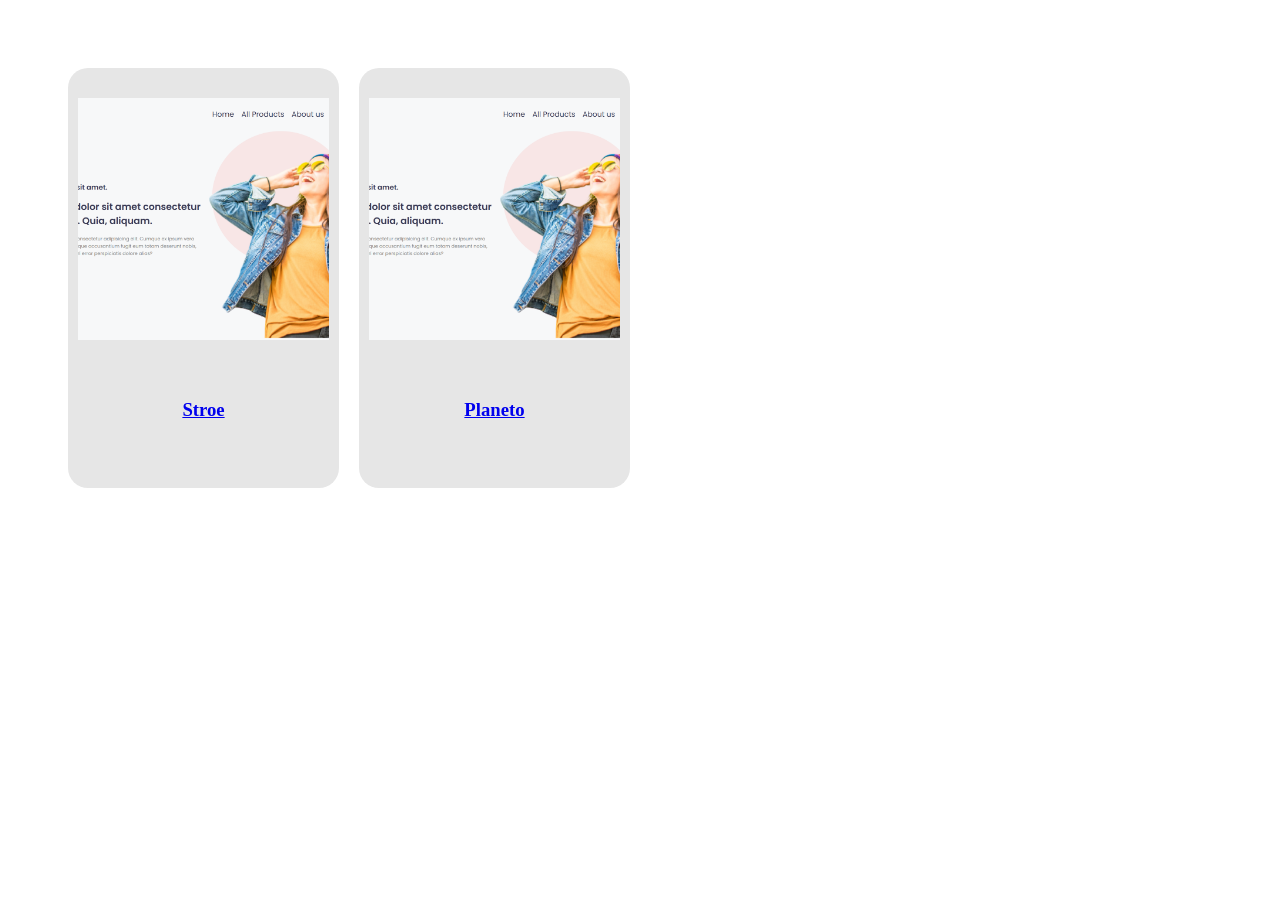
<file: index.html>
<!doctype html>
<html lang="en">
  <head>
    <meta charset="UTF-8" />
    <meta name="viewport" content="width=device-width, initial-scale=1.0" />
    <link rel="stylesheet" href="style.css" />
    <title>Ui web Tempelate</title>
  </head>
  <body>
    <div class="container">
      <a href="store/index.html " class="card" target="_blank">
        <img class="grow6" src="store/img/final.png" alt="store" />
        <h3 class="grow1">Stroe</h3>
      </a>
      <a href="planet/index.html " class="card" target="_blank">
        <img class="grow6" src="store/img/final.png" alt="Planeto" />
        <h3 class="grow1">Planeto</h3>
      </a>
    </div>
  </body>
</html>
</file>
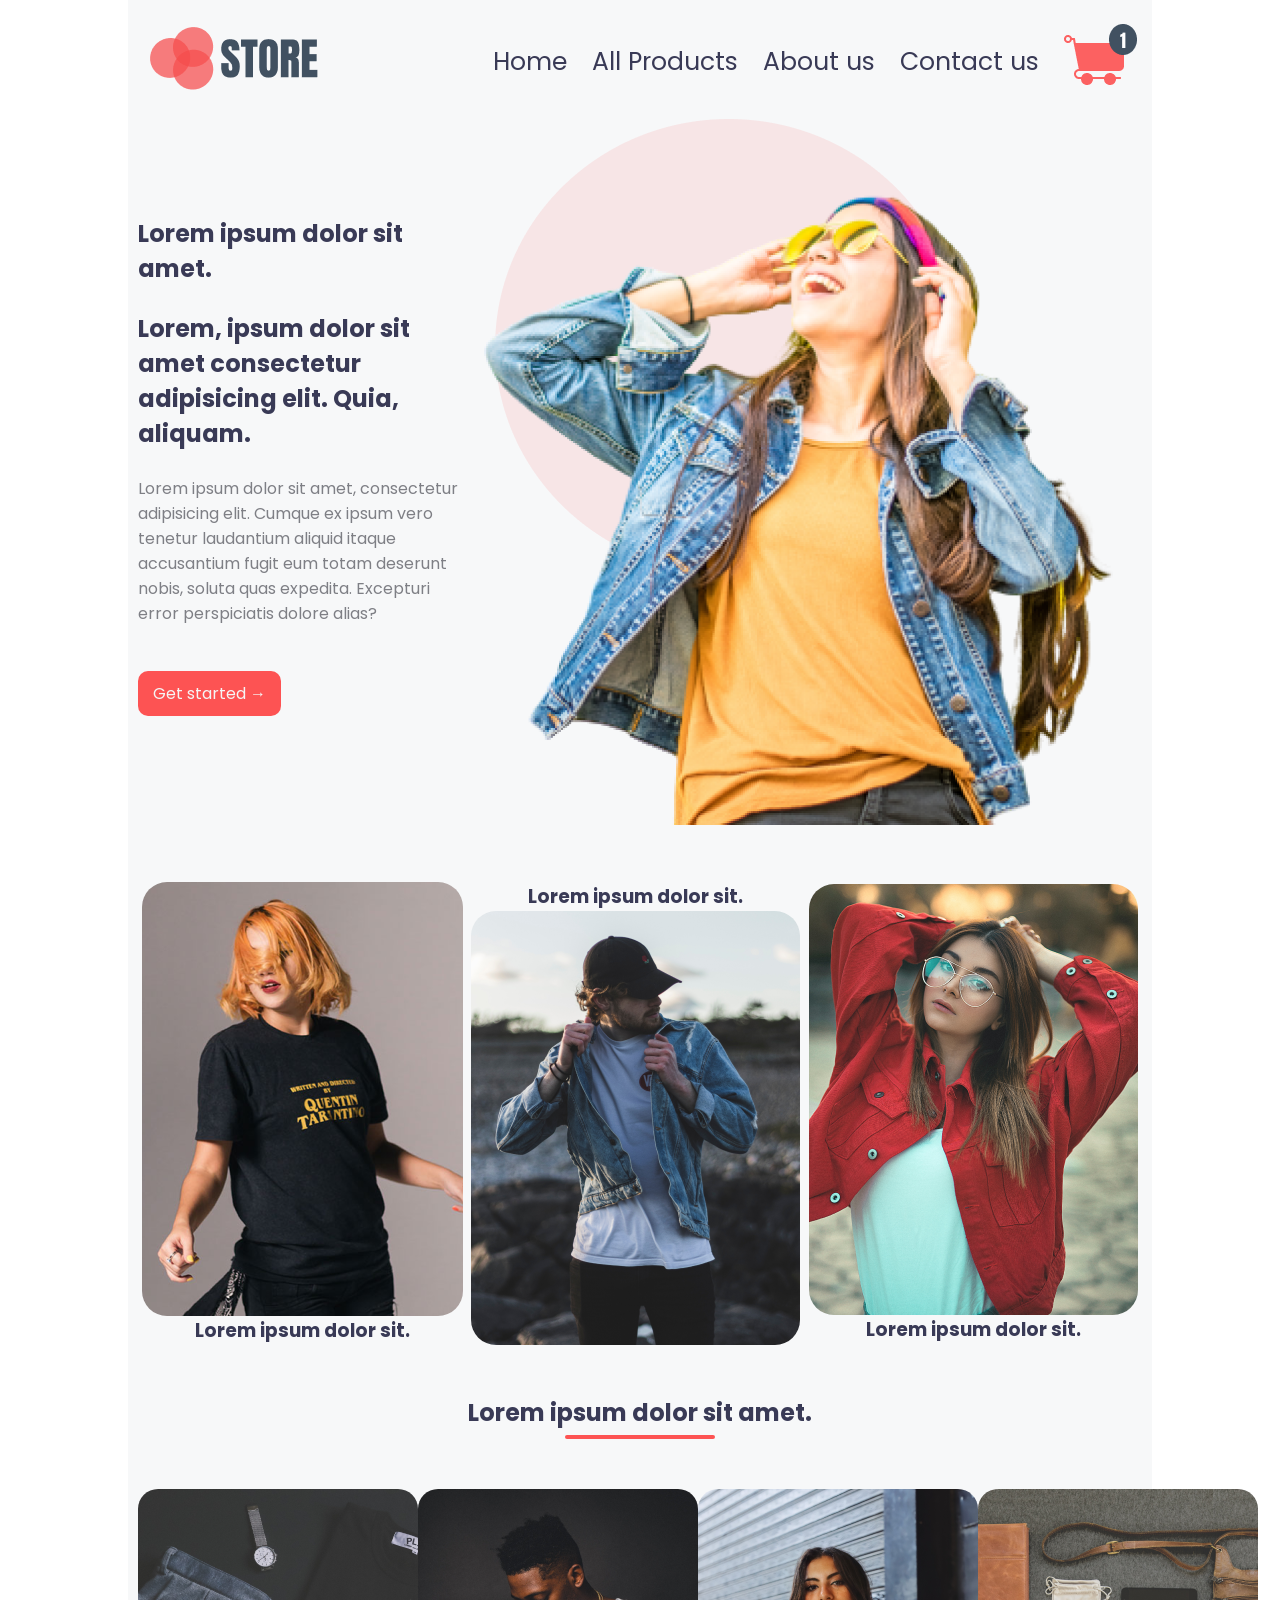
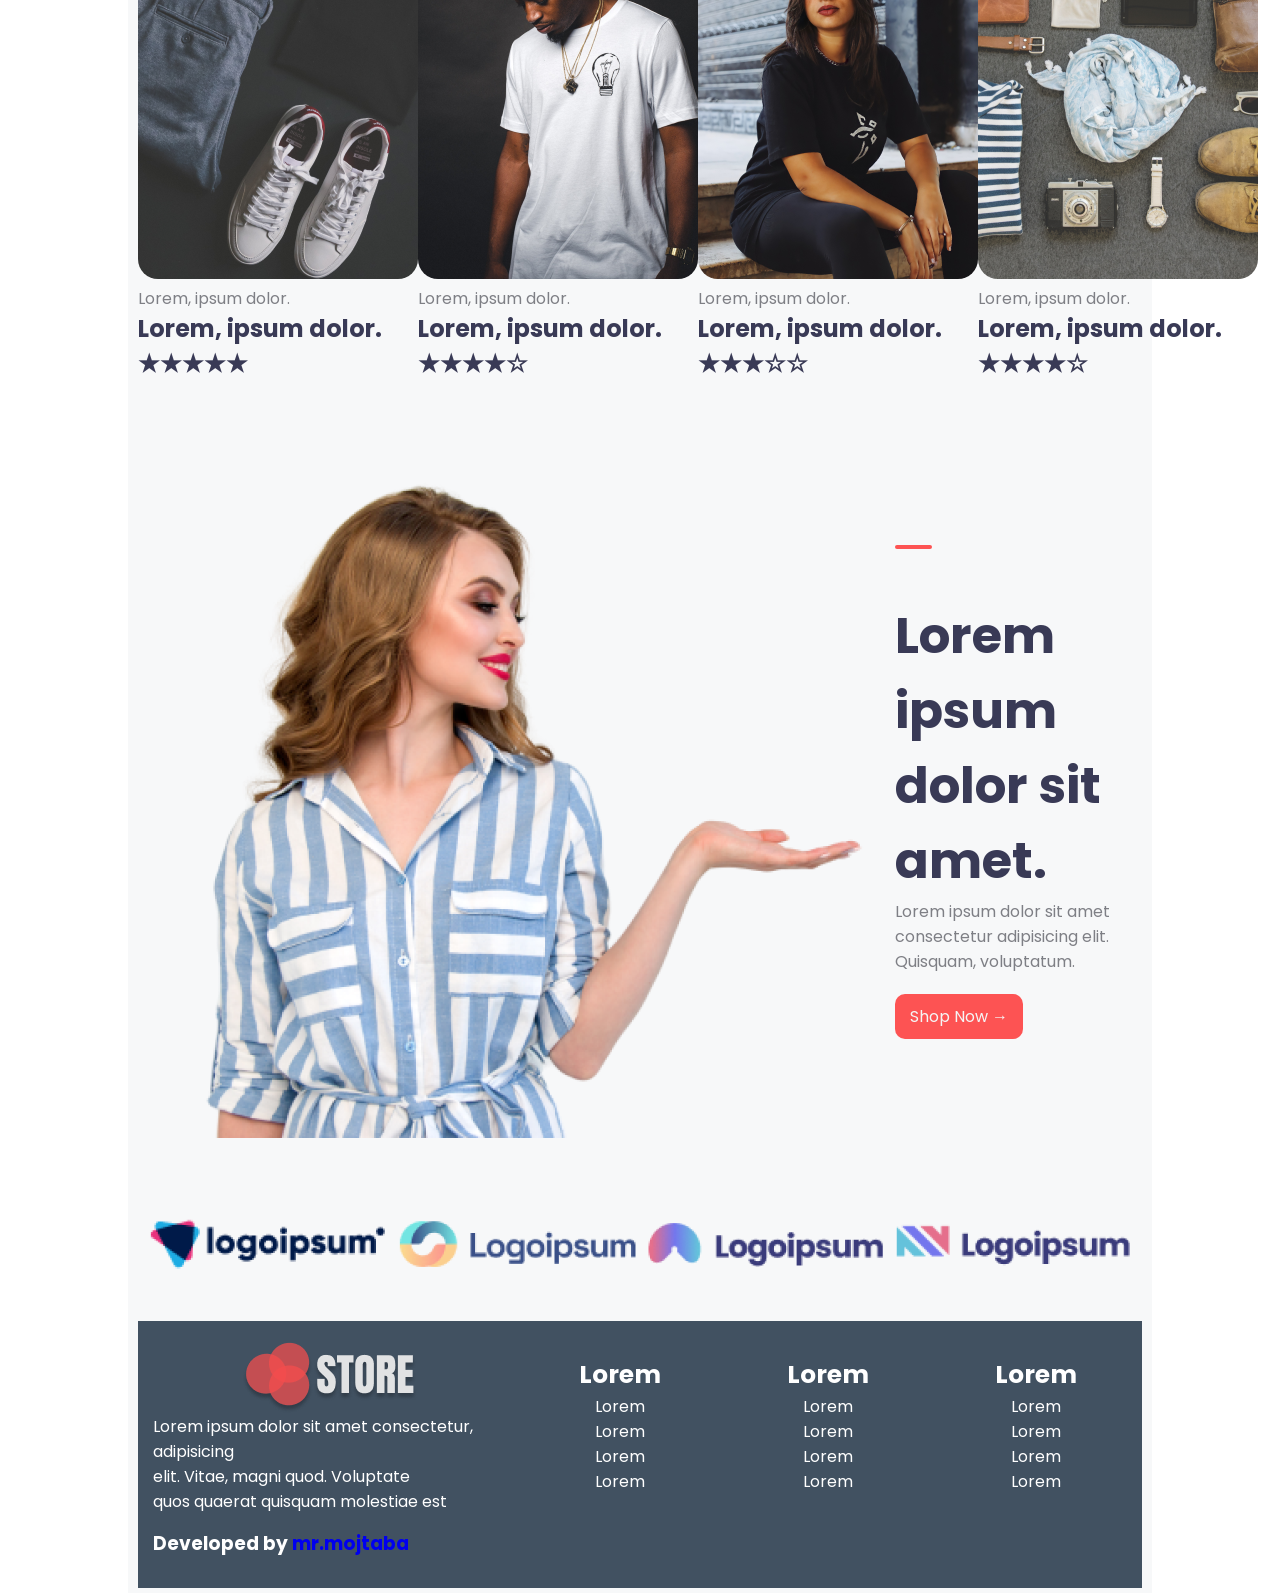
<file: store/index.html>
<!doctype html>
<html lang="en">
  <head>
    <meta charset="UTF-8" />
    <meta http-equiv="X-UA-Compatible" content="IE=edge" />
    <meta name="viewport" content="width=device-width, initial-scale=1.0" />
    <title>Store</title>
    <link rel="stylesheet" href="style.css" />
    <link rel="stylesheet" href="./style.css" />
  </head>
  <body>
    <div class="container">
      <!-- ==== Header Section === -->
      <header class="header">
        <nav class="navbar">
          <div class="brand">
            <a href="#"><img src="img/logo.png" alt="" /></a>
          </div>
          <ul class="navlinks">
            <li><a href="#">Home</a></li>
            <li><a href="#">All Products</a></li>
            <li><a href="#">About us</a></li>
            <li><a href="#">Contact us</a></li>
            <li>
              <a href="#"><img src="img/cart.png" alt="" /></a>
            </li>
          </ul>
        </nav>
      </header>

      <!-- ==== banner  Section ==== -->

      <section class="banner">
        <div class="banner_details">
          <h2>Lorem ipsum dolor sit amet.</h2>
          <h1>
            Lorem, ipsum dolor sit amet consectetur adipisicing elit. Quia,
            aliquam.
          </h1>
          <p>
            Lorem ipsum dolor sit amet, consectetur adipisicing elit. Cumque ex
            ipsum vero tenetur laudantium aliquid itaque accusantium fugit eum
            totam deserunt nobis, soluta quas expedita. Excepturi error
            perspiciatis dolore alias?
          </p>

          <button class="ctn">Get started &#8594;</button>
        </div>
        <div class="banner_pic">
          <img src="./img/main.png" alt="" />
        </div>
      </section>

      <!-- ==== Category  Section ==== -->
      <section class="category">
        <div class="fcategory">
          <img src="./img/fashion-1.png" alt="" />
          <h3>Lorem ipsum dolor sit.</h3>
        </div>

        <div class="scategory">
          <h3>Lorem ipsum dolor sit.</h3>
          <img src="./img/fashion-2.png" alt="" />
        </div>

        <div class="fcategory">
          <img src="./img/fashion-3.png" alt="" />
          <h3>Lorem ipsum dolor sit.</h3>
        </div>
      </section>

      <section class="featured-products">
        <div class="featured-products-header">
          <h2>Lorem ipsum dolor sit amet.</h2>
          <div class="red-line"></div>
        </div>

        <div class="featured-products-content">
          <div class="featured-products-content-item">
            <img src="./img/product-1.png" alt="" />
            <p>Lorem, ipsum dolor.</p>
            <h2>Lorem, ipsum dolor.</h2>
            <h2>&#9733;&#9733;&#9733;&#9733;&#9733;</h2>
          </div>

          <div class="featured-products-content-item">
            <img src="./img/product-2.png" alt="" />
            <p>Lorem, ipsum dolor.</p>
            <h2>Lorem, ipsum dolor.</h2>
            <h2>&#9733;&#9733;&#9733;&#9733;&#9734;</h2>
          </div>

          <div class="featured-products-content-item">
            <img src="./img/product-3.png" alt="" />
            <p>Lorem, ipsum dolor.</p>
            <h2>Lorem, ipsum dolor.</h2>
            <h2>&#9733;&#9733;&#9733;&#9734;&#9734;</h2>
          </div>
          <div class="featured-products-content-item">
            <img src="./img/product-4.png" alt="" />
            <p>Lorem, ipsum dolor.</p>
            <h2>Lorem, ipsum dolor.</h2>
            <h2>&#9733;&#9733;&#9733;&#9733;&#9734;</h2>
          </div>
        </div>
      </section>

      <section class="offer">
        <img src="./img/offer.png" alt="" />
        <div class="offer-content">
          <div class="red-line"></div>
          <h2>Lorem ipsum dolor sit amet.</h2>
          <p>
            Lorem ipsum dolor sit amet consectetur adipisicing elit. Quisquam,
            voluptatum.
          </p>
          <button class="ctn">Shop Now &#8594;</button>
        </div>
      </section>

      <section class="featured">
        <img src="./img/featured-1.png" alt="" />
        <img src="./img/featured-2.png" alt="" />
        <img src="./img/featured-3.png" alt="" />
        <img src="./img/featured-4.png" alt="" />
      </section>

      <footer class="footer">
        <div class="footer-content">
          <div class="col grow2">
            <img src="img/logoFooter.png" alt="" />
            <p>
              Lorem ipsum dolor sit amet consectetur, adipisicing <br />
              elit. Vitae, magni quod. Voluptate <br />
              quos quaerat quisquam molestiae est
            </p>
          </div>
          <div class="col grow1">
            <h4>Lorem</h4>
            <ul>
              <li>Lorem</li>
              <li>Lorem</li>
              <li>Lorem</li>
              <li>Lorem</li>
            </ul>
          </div>
          <div class="col grow1">
            <h4>Lorem</h4>
            <ul>
              <li>Lorem</li>
              <li>Lorem</li>
              <li>Lorem</li>
              <li>Lorem</li>
            </ul>
          </div>
          <div class="col grow1">
            <h4>Lorem</h4>
            <ul>
              <li>Lorem</li>
              <li>Lorem</li>
              <li>Lorem</li>
              <li>Lorem</li>
            </ul>
          </div>
        </div>
        <div>
          <h3>
            Developed by <a href="https://github.com/mes71">mr.mojtaba</a>
          </h3>
        </div>
      </footer>

      <script></script>
    </div>
  </body>
</html>
</file>
<file: style.css>
* {
  padding: 20px;
}

.container {
  display: grid;
  grid-template-columns: repeat(4, 1fr);
  gap: 20px;
}

.card {
  height: 400px;
  background-color: #e6e6e6;
  border-radius: 20px;
  display: flex;
  flex-direction: column;
  align-items: center;
  justify-content: center;
  padding: 10px;
}
.grow1 {
  flex: 1;
}

.grow6 {
  flex: 6;
  width: 100%;
  height: 100%;
  object-fit: cover;
}

.card:hover {
  border-radius: 25px;
  background-color: #e0e0e0;
  box-shadow: 5px 5px 28px 5px #dbd9d9;
}
</file>
<file: store/style.css>
@import url("https://fonts.googleapis.com/css2?family=Poppins:wght@300;400;600");

* {
  margin: 0;
  padding: 0;
  box-sizing: border-box;
  font-family: "Poppins";
}

:root {
  --heading: #393a56;
  --text: #7e7f85;
  --theme: #fd5353;
  --bg: #f7f8f9;
  --footerBg: #415161;

  --black_star: &#9733;
  --white_star: &#9734;
}

/* ============================================
   Main
   ============================================ */

body {
  width: 80%;
  margin: auto;
}
.container {
  background-color: var(--bg);
  padding: 5px 10px;
}

h1,
h2,
h3,
h4,
h5,
h6 {
  color: var(--heading);
}

a {
  text-decoration: none;
}

p {
  color: var(--text);
}

ul {
  list-style: none;
}
/* ============================================
   End region
   ============================================ */

/* ============================================
   NAVBAR
   ============================================ */

.navbar {
  display: flex;
  justify-content: space-between;
  padding: 15px 5px;
}

.navlinks {
  display: flex;
  justify-content: center;
  align-items: center;
  list-style: none;
  gap: 25px;
}

.navlinks a {
  text-decoration: none;
  font-size: 25px;
  color: var(--heading);
}

/* ============================================
   End region
   ============================================ */

/* ============================================
   Header
   ============================================ */
.banner {
  display: flex;
  flex-direction: row;
  margin-bottom: 50px;
}

.banner_details {
  display: flex;
  flex-direction: column;
  justify-content: center;
  align-items: start;
  gap: 25px;
}

.ctn {
  margin: 20px 0px;
  padding: 10px 15px;
  background-color: var(--theme);
  color: whitesmoke;
  border-radius: 10px;
  border: none;
  font-size: 16px;
}
/* ============================================
   End Region
   ============================================ */

/* ============================================
      Category
      ============================================ */

.category {
  display: flex;
  flex-direction: row;
  justify-content: space-around;
  margin-bottom: 50px;
}
.fcategory,
.scategory {
  display: flex;
  flex-direction: column;
  justify-content: center;
  align-items: center;
}

.fcategory img,
.scategory img {
  border-radius: 25px;
}

/* ============================================
   End Region
   ============================================ */

/* ============================================
   featured products
   ============================================ */

.featured-products {
  display: flex;
  flex-direction: column;
  gap: 15;
}

.featured-products-header {
  display: flex;
  flex-direction: column;
  align-items: center;
}

.red-line {
  width: 15%;
  height: 4px;
  background-color: var(--theme);

  margin: 5px 0px 50px 0px;
  border-radius: 10px;
}

.featured-products-content {
  display: flex;
  flex-direction: row;
  justify-content: space-around;
}

featured-products-content-item {
  display: flex;
  flex-direction: column;
  justify-content: center;
  align-items: center;
}
.featured-products-content-item img {
  border-radius: 20px;
}
/* ============================================
   End Region
   ============================================ */

.offer {
  margin: 80px auto;
  background-color: var(--bg);
  display: flex;
  flex-direction: row;
  align-items: center;
}

.offer-content h2 {
  font-size: 50px;
}

.featured {
  margin: 50px auto;
  display: flex;
  flex-direction: row;
  justify-content: space-evenly;
  align-items: center;
}

.footer {
  background-color: var(--footerBg);
  display: flex;
  flex-direction: column;
  justify-content: center;
  padding: 15px;
}

.footer div:nth-of-type(1) {
  flex-grow: 6;
}

.footer div:nth-of-type(2) {
  flex-grow: 1;
  margin: 15px 0px;
}
.footer-content {
  display: flex;
  flex-direction: row;
  justify-content: space-between;
  align-items: center;
  gap: 25px;
  gap: 25px;
}

.footer h4 {
  color: #ffffff;
  font-size: 25px;
}
.footer li,
.footer p,
.footer h3 {
  color: #ffffff;
}

.col {
  display: flex;
  flex-direction: column;
  align-items: center;
}

.grow1 {
  flex-grow: 1;
}

.grow2 {
  flex-grow: 2;
  max-width: 350px;
}
</file>
